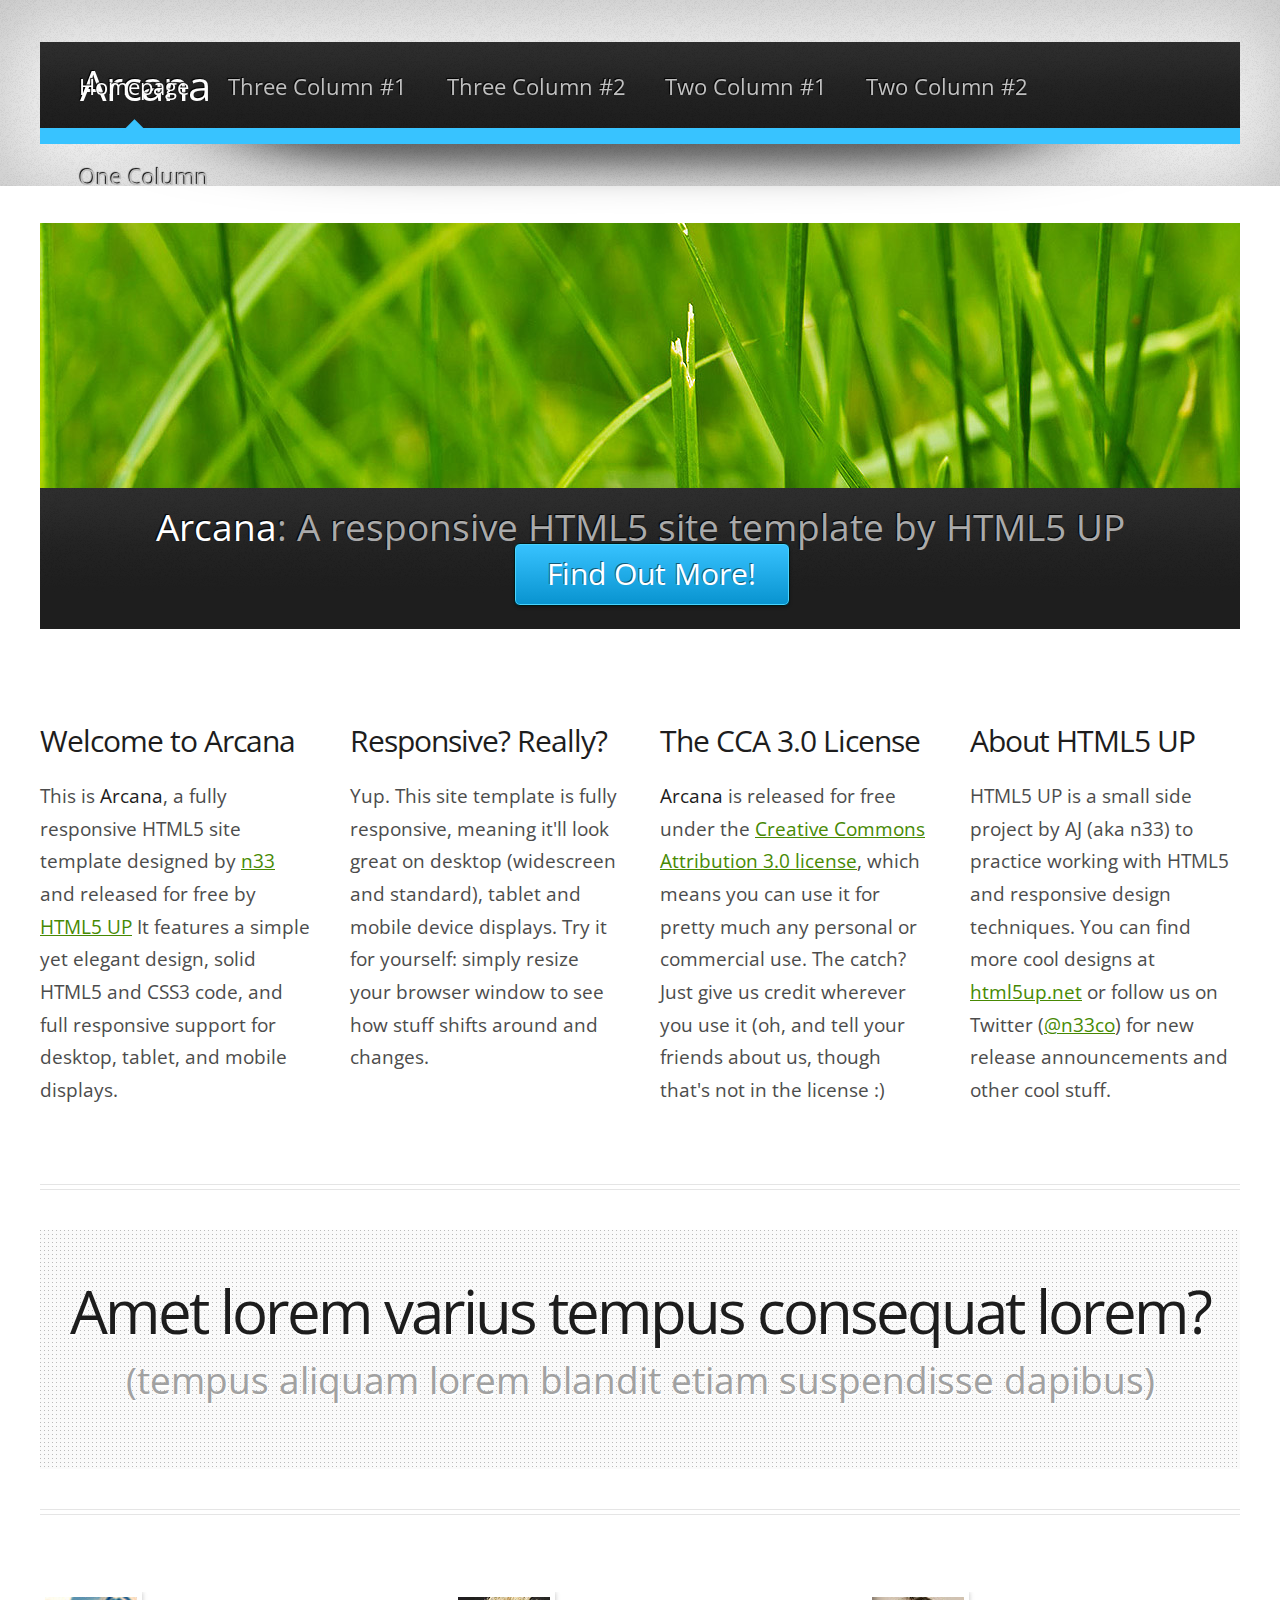
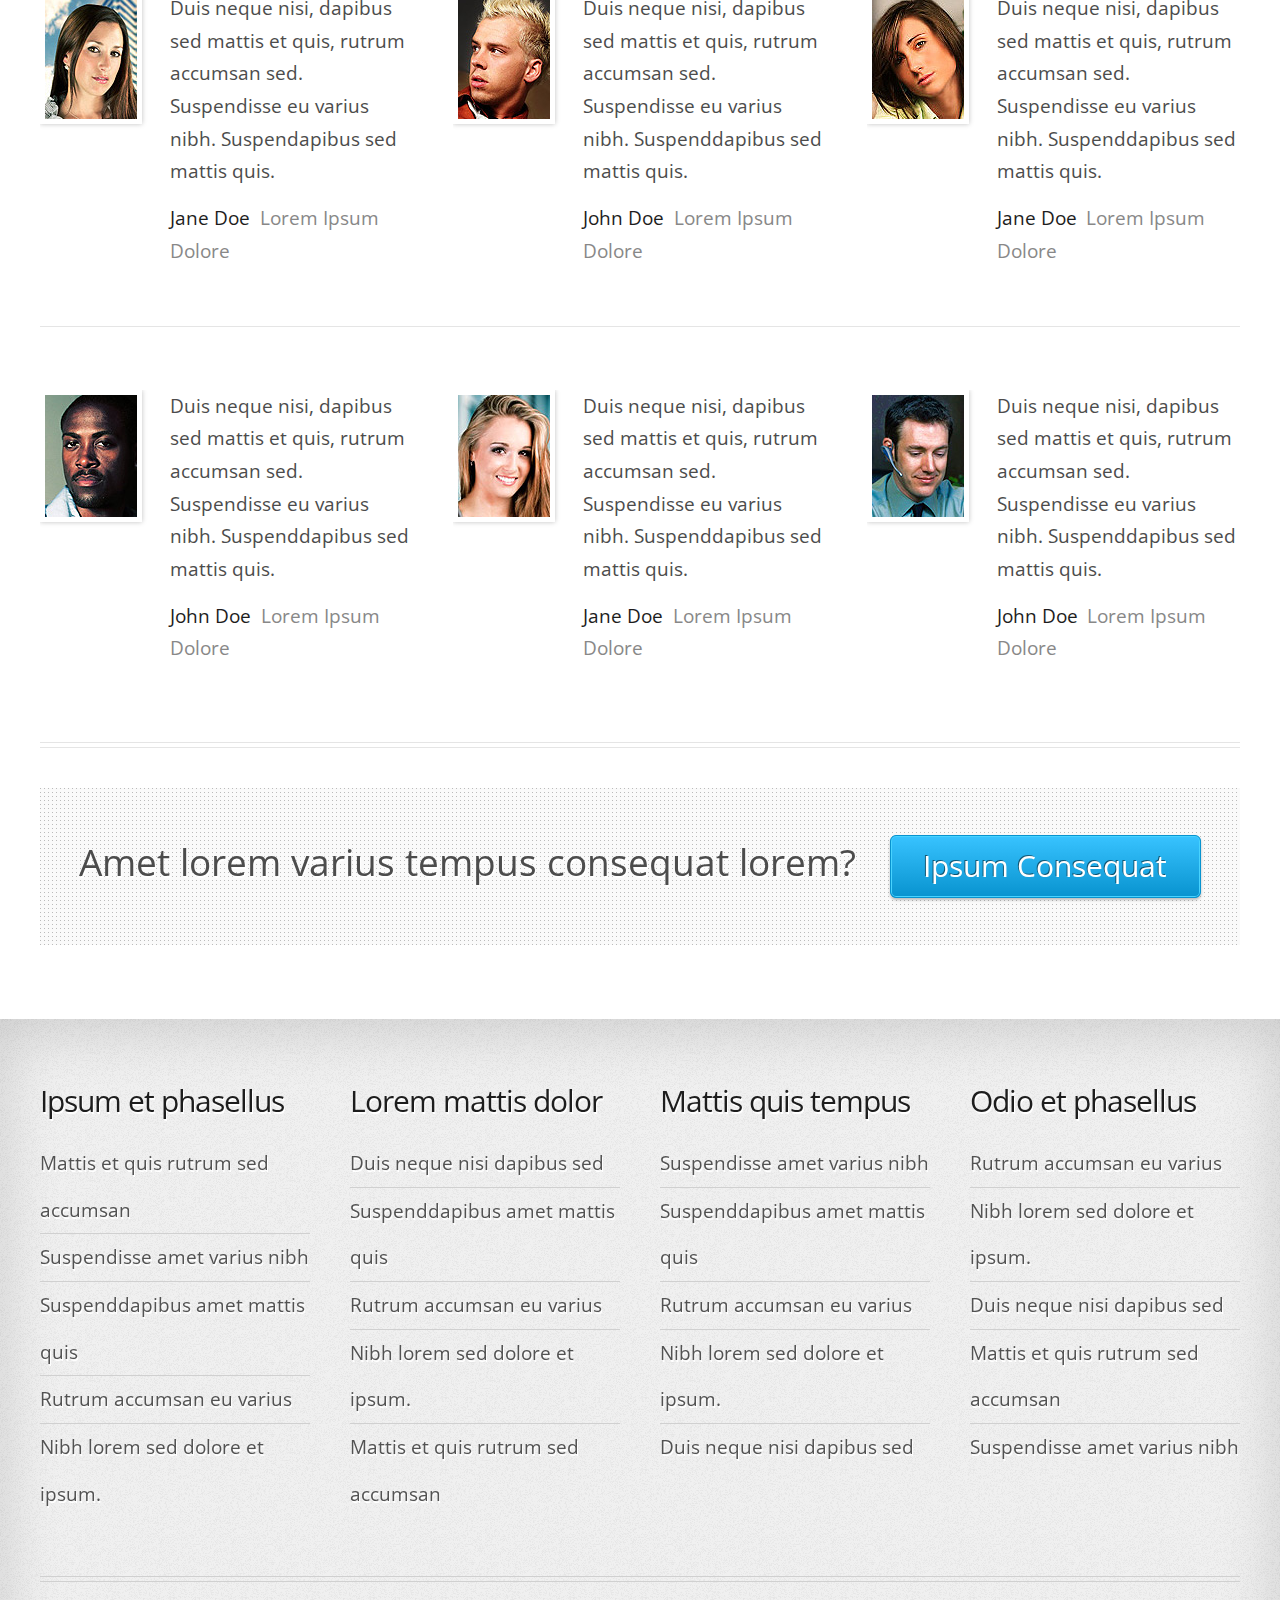
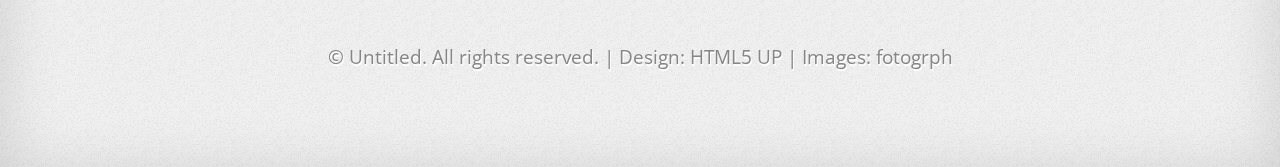
<file: Cuofano_E-Commerce/Based/html5up-arcana/index.html>
<!DOCTYPE HTML>
<!--
	Arcana 2.1 by HTML5 UP
	html5up.net | @n33co
	Free for personal and commercial use under the CCA 3.0 license (html5up.net/license)
-->
<html>
	<head>
		<title>Arcana by HTML5 UP</title>
		<meta http-equiv="content-type" content="text/html; charset=utf-8" />
		<meta name="description" content="" />
		<meta name="keywords" content="" />
		<link href="http://fonts.googleapis.com/css?family=Open+Sans+Condensed:300,300italic,700" rel="stylesheet" />
		<script src="js/jquery.min.js"></script>
		<script src="js/config.js"></script>
		<script src="js/skel.min.js"></script>
		<script src="js/skel-panels.min.js"></script>
		<noscript>
			<link rel="stylesheet" href="css/skel-noscript.css" />
			<link rel="stylesheet" href="css/style.css" />
			<link rel="stylesheet" href="css/style-desktop.css" />
		</noscript>
		<!--[if lte IE 9]><link rel="stylesheet" href="css/style-ie9.css" /><![endif]-->
		<!--[if lte IE 8]><script src="js/html5shiv.js"></script><![endif]-->
	</head>
	<body>

		<!-- Header -->

			<div id="header-wrapper">
				<header class="container" id="site-header">
					<div class="row">
						<div class="12u">
							<div id="logo">
								<h1>Arcana</h1>
							</div>
							<nav id="nav">
								<ul>
									<li class="current_page_item"><a href="index.html">Homepage</a></li>
									<li><a href="threecolumn1.html">Three Column #1</a></li>
									<li><a href="threecolumn2.html">Three Column #2</a></li>
									<li><a href="twocolumn1.html">Two Column #1</a></li>
									<li><a href="twocolumn2.html">Two Column #2</a></li>
									<li><a href="onecolumn.html">One Column</a></li>
								</ul>
							</nav>
						</div>
					</div>
				</header>
			</div>

		<!-- Main -->

			<div id="main-wrapper">
				<div class="container">
					
					<!-- Banner -->

						<div class="row">
							<div class="12u">
								<div id="banner">
									<a href="#"><img src="images/banner.jpg" alt="" /></a>
									<div class="caption">
										<span><strong>Arcana</strong>: A responsive HTML5 site template by HTML5 UP</span>
										<a href="#" class="button">Find Out More!</a>
									</div>
								</div>
							</div>
						</div>

					<!-- Features -->

						<div class="row">
							<div class="3u">
								<section class="first">
									<h2>Welcome to Arcana</h2>
									<p>This is <strong>Arcana</strong>, a fully responsive HTML5 site template designed by <a href="http://n33.co">n33</a> and released for free by <a href="http://html5up.net">HTML5 UP</a> It features
									a simple yet elegant design, solid HTML5 and CSS3 code, and full responsive support for desktop, tablet, and mobile displays.</p>
								</section>							
							</div>
							<div class="3u">
								<section>
									<h2>Responsive? Really?</h2>
									<p>Yup. This site template is fully responsive, meaning it'll look great on desktop (widescreen and standard), tablet and mobile device
									displays. Try it for yourself: simply resize your browser window to see how stuff shifts around and changes.</p>
								</section>							
							</div>
							<div class="3u">
								<section>
									<h2>The CCA 3.0 License</h2>
									<p><strong>Arcana</strong> is released for free under the <a href="http://html5up.net/license">Creative Commons Attribution 3.0 license</a>, which means you can use it for
									pretty much any personal or commercial use. The catch? Just give us credit wherever you use it (oh, and tell your friends about us, though
									that's not in the license :)</p>
								</section>							
							</div>
							<div class="3u">
								<section class="last">
									<h2>About HTML5 UP</h2>
									<p>HTML5 UP is a small side project by AJ (aka n33) to practice working with HTML5 and responsive design techniques. You can find
									more cool designs at <a href="http://html5up.net">html5up.net</a> or follow us on Twitter (<a href="http://twitter.com/n33co">@n33co</a>) for new release announcements and other cool stuff.
								</section>							
							</div>
						</div>

					<!-- Divider -->

						<div class="row">
							<div class="12u">
								<div class="divider divider-top"></div>
							</div>
						</div>

					<!-- Highlight Box -->

						<div class="row">
							<div class="12u">
								<div class="highlight-box">
									<h2>Amet lorem varius tempus consequat lorem?</h2>
									<span>(tempus aliquam lorem blandit etiam suspendisse dapibus)</span>
								</div>
							</div>
						</div>

					<!-- Divider -->

						<div class="row">
							<div class="12u">
								<div class="divider divider-bottom"></div>
							</div>
						</div>

					<!-- Thumbnails -->

						<div class="row">
							<div class="12u">
								<section class="thumbnails first last">
									<div>
										<div class="row">
											<div class="4u">
												<div class="thumbnail first">
													<a href="#"><img src="images/pic1.jpg" alt="" /></a>
													<blockquote>Duis neque nisi, dapibus sed mattis et quis, rutrum accumsan sed. Suspendisse eu varius nibh. Suspendapibus sed mattis quis.</blockquote>
													<cite><strong>Jane Doe</strong> Lorem Ipsum Dolore</cite>
												</div>
											</div>
											<div class="4u">
												<div class="thumbnail">
													<a href="#"><img src="images/pic2.jpg" alt="" /></a>
													<blockquote>Duis neque nisi, dapibus sed mattis et quis, rutrum accumsan sed. Suspendisse eu varius nibh. Suspenddapibus sed mattis quis.</blockquote>
													<cite><strong>John Doe</strong> Lorem Ipsum Dolore</cite>
												</div>
											</div>
											<div class="4u">
												<div class="thumbnail">
													<a href="#"><img src="images/pic3.jpg" alt="" /></a>
													<blockquote>Duis neque nisi, dapibus sed mattis et quis, rutrum accumsan sed. Suspendisse eu varius nibh. Suspenddapibus sed mattis quis.</blockquote>
													<cite><strong>Jane Doe</strong> Lorem Ipsum Dolore</cite>
												</div>
											</div>
										</div>
										<div class="row">
											<div class="12u">
												<div class="divider"></div>
											</div>
										</div>
										<div class="row">
											<div class="4u">
												<div class="thumbnail">
													<a href="#"><img src="images/pic4.jpg" alt="" /></a>
													<blockquote>Duis neque nisi, dapibus sed mattis et quis, rutrum accumsan sed. Suspendisse eu varius nibh. Suspenddapibus sed mattis quis.</blockquote>
													<cite><strong>John Doe</strong> Lorem Ipsum Dolore</cite>
												</div>
											</div>
											<div class="4u">
												<div class="thumbnail">
													<a href="#"><img src="images/pic5.jpg" alt="" /></a>
													<blockquote>Duis neque nisi, dapibus sed mattis et quis, rutrum accumsan sed. Suspendisse eu varius nibh. Suspenddapibus sed mattis quis.</blockquote>
													<cite><strong>Jane Doe</strong> Lorem Ipsum Dolore</cite>
												</div>
											</div>
											<div class="4u">
												<div class="thumbnail last">
													<a href="#"><img src="images/pic6.jpg" alt="" /></a>
													<blockquote>Duis neque nisi, dapibus sed mattis et quis, rutrum accumsan sed. Suspendisse eu varius nibh. Suspenddapibus sed mattis quis.</blockquote>
													<cite><strong>John Doe</strong> Lorem Ipsum Dolore</cite>
												</div>
											</div>
										</div>
									</div>
								</section>
							</div>
						</div>

					<!-- Divider -->

						<div class="row">
							<div class="12u">
								<div class="divider divider-top"></div>
							</div>
						</div>
						
					<!-- CTA Box -->

						<div class="row">
							<div class="12u">
								<div class="cta-box">
									<span>Amet lorem varius tempus consequat lorem?</span>
									<a href="#" class="button">Ipsum Consequat</a>
								</div>
							</div>
						</div>

				</div>
			</div>

		<!-- Footer -->

			<div id="footer-wrapper">
				<footer class="container" id="site-footer">
					<div class="row">
						<div class="3u">
							<section class="first">
								<h2>Ipsum et phasellus</h2>
								<ul class="link-list">
									<li><a href="#">Mattis et quis rutrum sed accumsan</a>
									<li><a href="#">Suspendisse amet varius nibh</a>
									<li><a href="#">Suspenddapibus amet mattis quis</a>
									<li><a href="#">Rutrum accumsan eu varius</a>
									<li><a href="#">Nibh lorem sed dolore et ipsum.</a>
								</ul>
							</section>
						</div>
						<div class="3u">
							<section>
								<h2>Lorem mattis dolor</h2>
								<ul class="link-list">
									<li><a href="#">Duis neque nisi dapibus sed</a>
									<li><a href="#">Suspenddapibus amet mattis quis</a>
									<li><a href="#">Rutrum accumsan eu varius</a>
									<li><a href="#">Nibh lorem sed dolore et ipsum.</a>
									<li><a href="#">Mattis et quis rutrum sed accumsan</a>
								</ul>
							</section>
						</div>
						<div class="3u">
							<section>
								<h2>Mattis quis tempus</h2>
								<ul class="link-list">
									<li><a href="#">Suspendisse amet varius nibh</a>
									<li><a href="#">Suspenddapibus amet mattis quis</a>
									<li><a href="#">Rutrum accumsan eu varius</a>
									<li><a href="#">Nibh lorem sed dolore et ipsum.</a>
									<li><a href="#">Duis neque nisi dapibus sed</a>
								</ul>
							</section>
						</div>
						<div class="3u">
							<section class="last">
								<h2>Odio et phasellus</h2>
								<ul class="link-list">
									<li><a href="#">Rutrum accumsan eu varius</a>
									<li><a href="#">Nibh lorem sed dolore et ipsum.</a>
									<li><a href="#">Duis neque nisi dapibus sed</a>
									<li><a href="#">Mattis et quis rutrum sed accumsan</a>
									<li><a href="#">Suspendisse amet varius nibh</a>
								</ul>
							</section>
						</div>
					</div>
					<div class="row">
						<div class="12u">
							<div class="divider"></div>
						</div>
					</div>
					<div class="row">
						<div class="12u">
							<div id="copyright">
								&copy; Untitled. All rights reserved. | Design: <a href="http://html5up.net">HTML5 UP</a> | Images: <a href="http://fotogrph.com">fotogrph</a>
							</div>
						</div>
					</div>
				</footer>
			</div>

	</body>
</html>
</file>
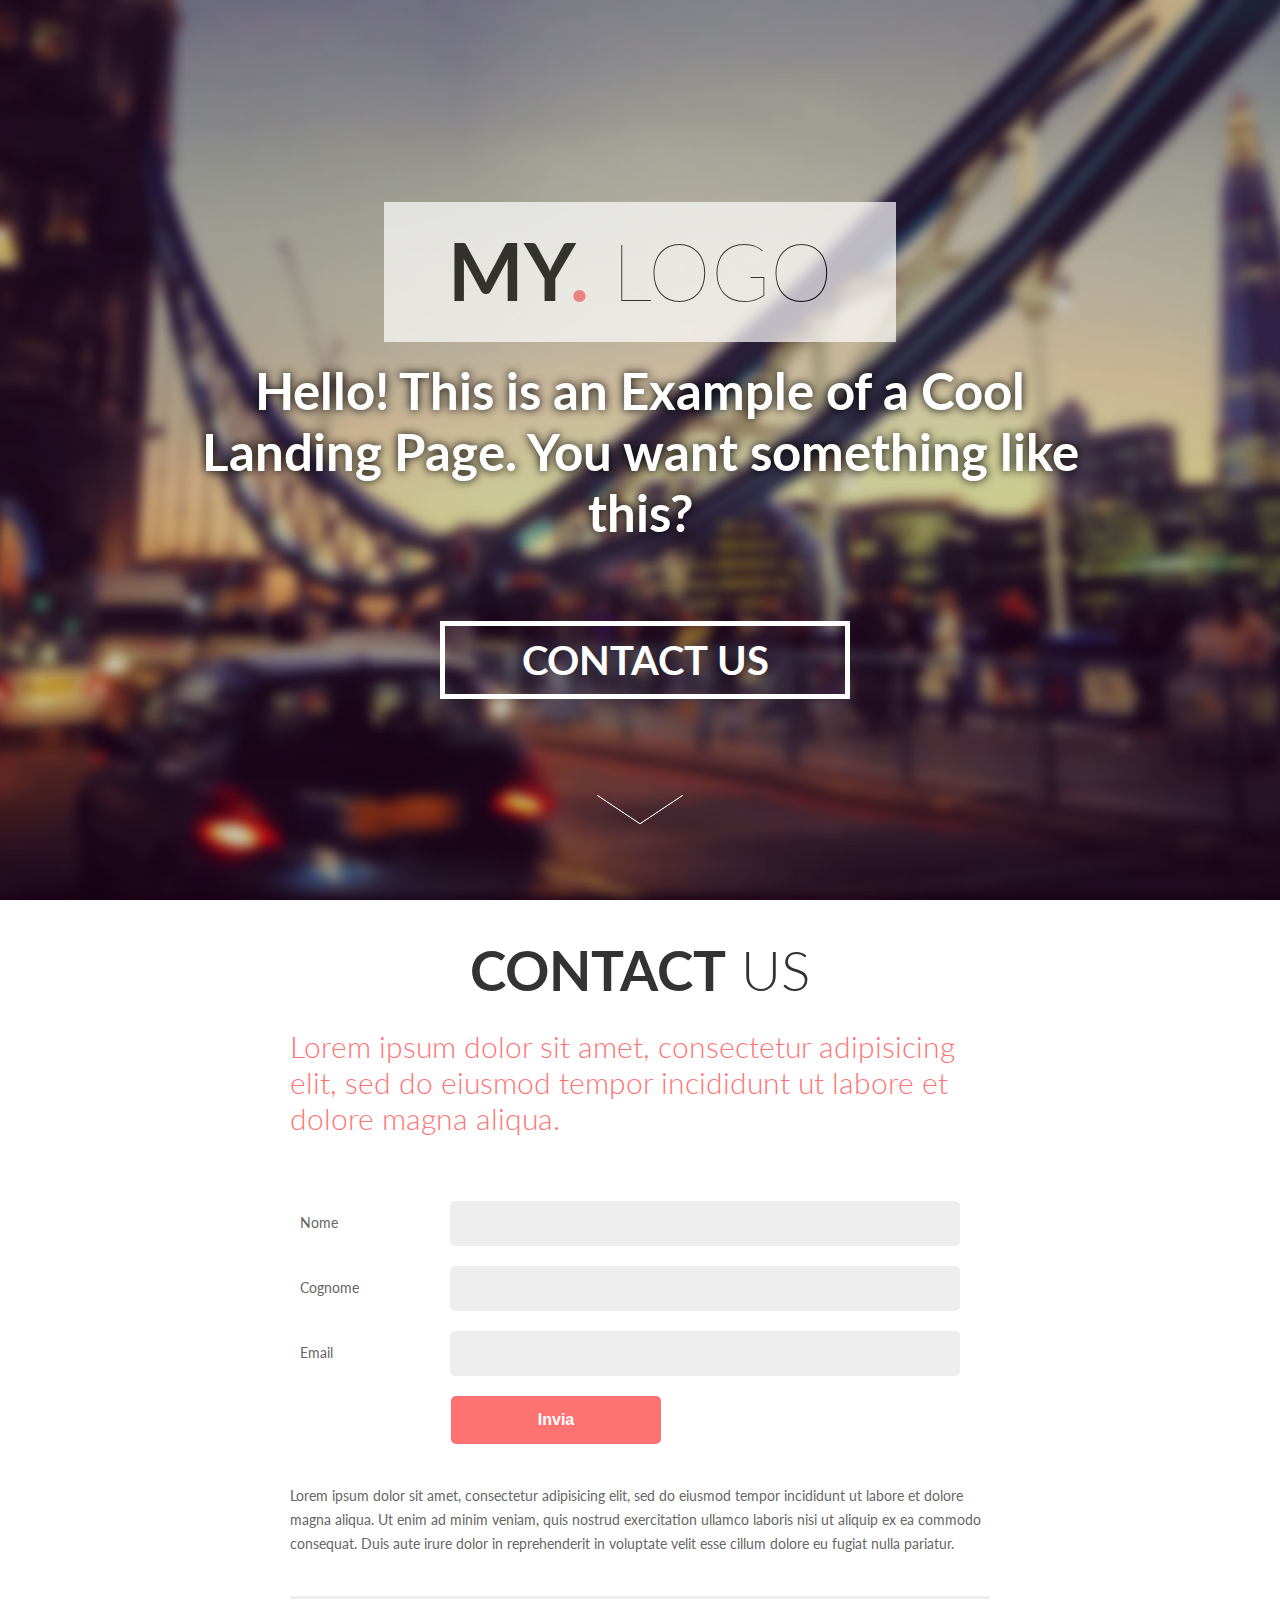
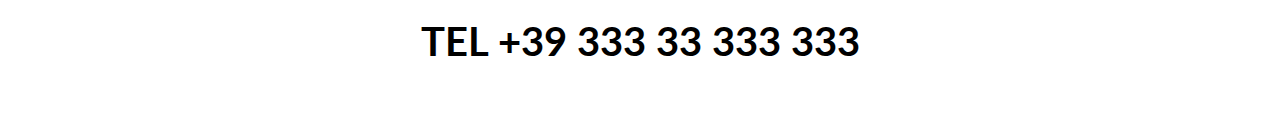
<file: Cuofano_E-Commerce/Based/landing-page/landing-page/index.html>
<!DOCTYPE html PUBLIC "-//W3C//DTD XHTML 1.0 Transitional//EN" "http://www.w3.org/TR/xhtml1/DTD/xhtml1-transitional.dtd">
<html xmlns="http://www.w3.org/1999/xhtml" xml:lang="en" lang="en"><head>
	<meta http-equiv="Content-Type" content="text/html; charset=UTF-8">
	<title>Landing Page</title>
	
	<link href='http://fonts.googleapis.com/css?family=Lato:300,400,700,900,200,100' rel='stylesheet' type='text/css'>	
	
	<link href="style.css" rel="stylesheet">
	
		
</head>	
<body>
<div class="bg">
	
	<div class="logo"> <strong>MY<span>.</span></strong> LOGO</div>
	
	<div class="message">Hello! This is an Example of a Cool Landing Page. You want something like this?</div>
	
	<a class="arrow" href="#info">arrow</a>
	
	<a class="action" href="#">CONTACT US</a>
	
</div>

	
	
	

<div class="testo">
	<div class="center-text">
	
		<h1 id="info"><strong>Contact</strong> Us</h1>
		
		<h2>Lorem ipsum dolor sit amet, consectetur adipisicing elit, sed do eiusmod tempor incididunt ut labore et dolore magna aliqua.</h2>
		
		<form>
		
			<p> 
				<label>Nome</label>
				<input class="name" type="text" size="40" value="" name="your-name">
			</p>
			
			<p> 
				<label>Cognome</label>
				<input class="surname" type="text" size="40" value="" name="your-surname">
			</p>
			
			<p>	
				<label>Email</label>
				<input class="email" type="text" size="40" value="" name="your-email">
			</p>
			
			<p><input class="submit" type="submit" value="Invia"></p>
	
		</form>
		
		
	
		<p>Lorem ipsum dolor sit amet, consectetur adipisicing elit, sed do eiusmod tempor incididunt ut labore et dolore magna aliqua. Ut enim ad minim veniam, quis nostrud exercitation ullamco laboris nisi ut aliquip ex ea commodo consequat. Duis aute irure dolor in reprehenderit in voluptate velit esse cillum dolore eu fugiat nulla pariatur. 

		
		<a class="big" href="#">Tel +39 333 33 333 333</a>
		
		</p>
		
	</div>
</div>

<script src="http://code.jquery.com/jquery-1.9.1.min.js" type="text/javascript"></script>

<script>

	$('.arrow, .action').click(function(event){
	    event.preventDefault();
	    var n = $(document).height();
	    $('html, body').animate({scrollTop:$('#info').position().top - 130},1000);
	});

</script>

</body>
</html>
</file>
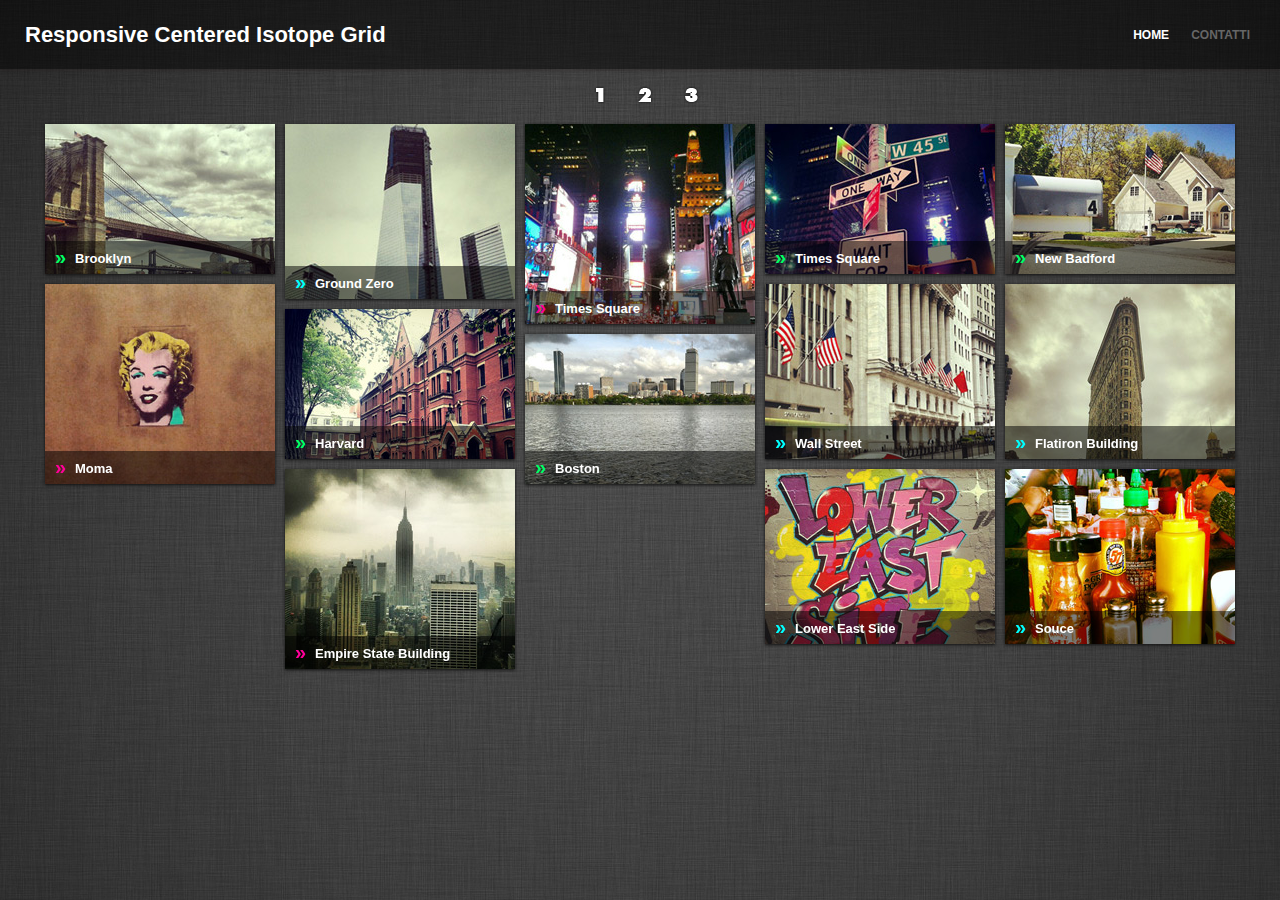
<file: Cuofano_E-Commerce/Based/Responsive-Centered-Isotope-Grid/Responsive Centered Isotope Grid/index.html>
<!doctype html>
<html lang="en">
<head>

    <meta charset="utf-8" />
    <title>Responsive Centered Isotope Grid whit Filtering -</title>
    <!-- ottimizzazione layout smartphone -->
    <meta name="viewport" content="width=device-width, initial-scale=1.0, maximum-scale=1.0">
    <link rel="stylesheet" href="style.css" />
    <!--[if lt IE 9]><script src="http://html5shim.googlecode.com/svn/trunk/html5.js"></script><![endif]-->
  
    <!-- Style Centered Masonry -->
    <style>
      #iso-container {
        margin: 0 auto 20px;
      }
    </style>

</head>
<body>
<header id="header">
	<a id="logo" href="#">Responsive Centered Isotope Grid</a>
    <nav>
        <ul id="main-nav" class="clearfix">
            <li id="current"><a href="">Home</a></li>
            <li><a href="">contatti</a></li>
        </ul>
    </nav>
</header>

<!-- Filtering -->
<section id="options" class="clearfix">

      <ul id="filters" class="option-set clearfix" data-option-key="filter">
        <li><a id="f-all" href="#filter" data-option-value="*" class="selected"><span>All</span></a></li>
        <li><a id="f-one" href="#filter" data-option-value=".one"><span>One</span></a></li>
        <li><a id="f-two" href="#filter" data-option-value=".two"><span>Two</span></a></li> 
        <li><a id="f-three" href="#filter" data-option-value=".three"><span>Three</span></a></li>
      </ul>

</section> 

<section id="iso-content">

  <!-- Isotope -->
  <div id="iso-container" class="clickable clearfix">
     
    <div class="element one">
         <a href="#">
             <div class="text-el">
                 <div class="icon one">&raquo;</div>
                 <h1>Brooklyn</h1>
                 <p>Lore et laborumd orfesia ame estula ficus de sta lorent...</p>
             </div>
             <img src="photo/1.jpg" />
         </a>	
    </div>

    <div class="element two">
      	<a href="#">
            <div class="text-el">
                 <div class="icon two">&raquo;</div>
                 <h1>Ground Zero</h1>
                 <p>Lore et laborumd orfesia ame estula ficus de sta lorent...</p>
            </div>
            <img src="photo/2.jpg"/>
         </a>	
    </div>

    <div class="element three">
        <a href="#">
             <div class="text-el">
                 <div class="icon three">&raquo;</div>
                 <h1>Times Square</h1>
                 <p>Lore et laborumd orfesia ame estula ficus de sta lorent...</p>
             </div>
             <img src="photo/3.jpg"/>
         </a>	
    </div>
    
    <div class="element one">
         <a href="#">
             <div class="text-el">
                 <div class="icon one">&raquo;</div>
                 <h1>Times Square</h1>
                 <p>Lore et laborumd orfesia ame estula ficus de sta lorent...</p>
             </div>
             <img src="photo/4.jpg" />
         </a>	
    </div>
    
    <div class="element one">
         <a href="#">
             <div class="text-el">
                 <div class="icon one">&raquo;</div>
                 <h1>New Badford</h1>
                 <p>Lore et laborumd orfesia ame estula ficus de sta lorent...</p>
             </div>
             <img src="photo/5.jpg" />
         </a>	
    </div>
    
    <div class="element three">
        <a href="#">
             <div class="text-el">
                 <div class="icon three">&raquo;</div>
                 <h1>Moma</h1>
                 <p>Lore et laborumd orfesia ame estula ficus de sta lorent...</p>
             </div>
             <img src="photo/6.jpg"/>
         </a>	
     </div>
    
     <div class="element two">
       <a href="#">
             <div class="text-el">
                 <div class="icon two">&raquo;</div>
                 <h1>Wall Street</h1>
                 <p>Lore et laborumd orfesia ame estula ficus de sta lorent...</p>
             </div>
             <img src="photo/7.jpg"/>
         </a>	
    </div>
    
    <div class="element two">
       <a href="#">
             <div class="text-el">
                 <div class="icon two">&raquo;</div>
                 <h1>Flatiron Building</h1>
                 <p>Lore et laborumd orfesia ame estula ficus de sta lorent...</p>
             </div>
             <img src="photo/8.jpg"/>
         </a>	
    </div>
    
    <div class="element one">
         <a href="#">
            <div class="text-el">
                 <div class="icon one">&raquo;</div>
                 <h1>Harvard</h1>
                 <p>Lore et laborumd orfesia ame estula ficus de sta lorent...</p>
             </div>
             <img src="photo/9.jpg" />
         </a>	
    </div>
    
    <div class="element one">
         <a href="#">
             <div class="text-el">
                 <div class="icon one">&raquo;</div>
                 <h1>Boston</h1>
                 <p>Lore et laborumd orfesia ame estula ficus de sta lorent...</p>
             </div>
             <img src="photo/10.jpg" />
         </a>	
    </div>
    
    <div class="element three">
        <a href="#">
         	<div class="text-el">
                 <div class="icon three">&raquo;</div>
                 <h1>Empire State Building</h1>
                 <p>Lore et laborumd orfesia ame estula ficus de sta lorent...</p>
             </div>
             <img src="photo/11.jpg"/>
         </a>	
    </div>
    
    <div class="element two">
       <a href="#">
             <div class="text-el">
                 <div class="icon two">&raquo;</div>
                 <h1>Lower East Side</h1>
                 <p>Lore et laborumd orfesia ame estula ficus de sta lorent...</p>
             </div>
             <img src="photo/12.jpg"/>
         </a>	
    </div>
    
    <div class="element two">
       <a href="#">
             <div class="text-el">
                 <div class="icon two">&raquo;</div>
                 <h1>Souce</h1>
                 <p>Lore et laborumd orfesia ame estula ficus de sta lorent...</p>
             </div>
             <img src="photo/13.jpg"/>
         </a>	
    </div>

  </div> <!-- #container -->

</section> <!-- #content -->

<script src="js/jquery-1.6.2.min.js"></script>
<script src="js/jquery.isotope.min.js"></script>
<script src="js/my-isotope.js"></script>

</body>
</html>
</file>
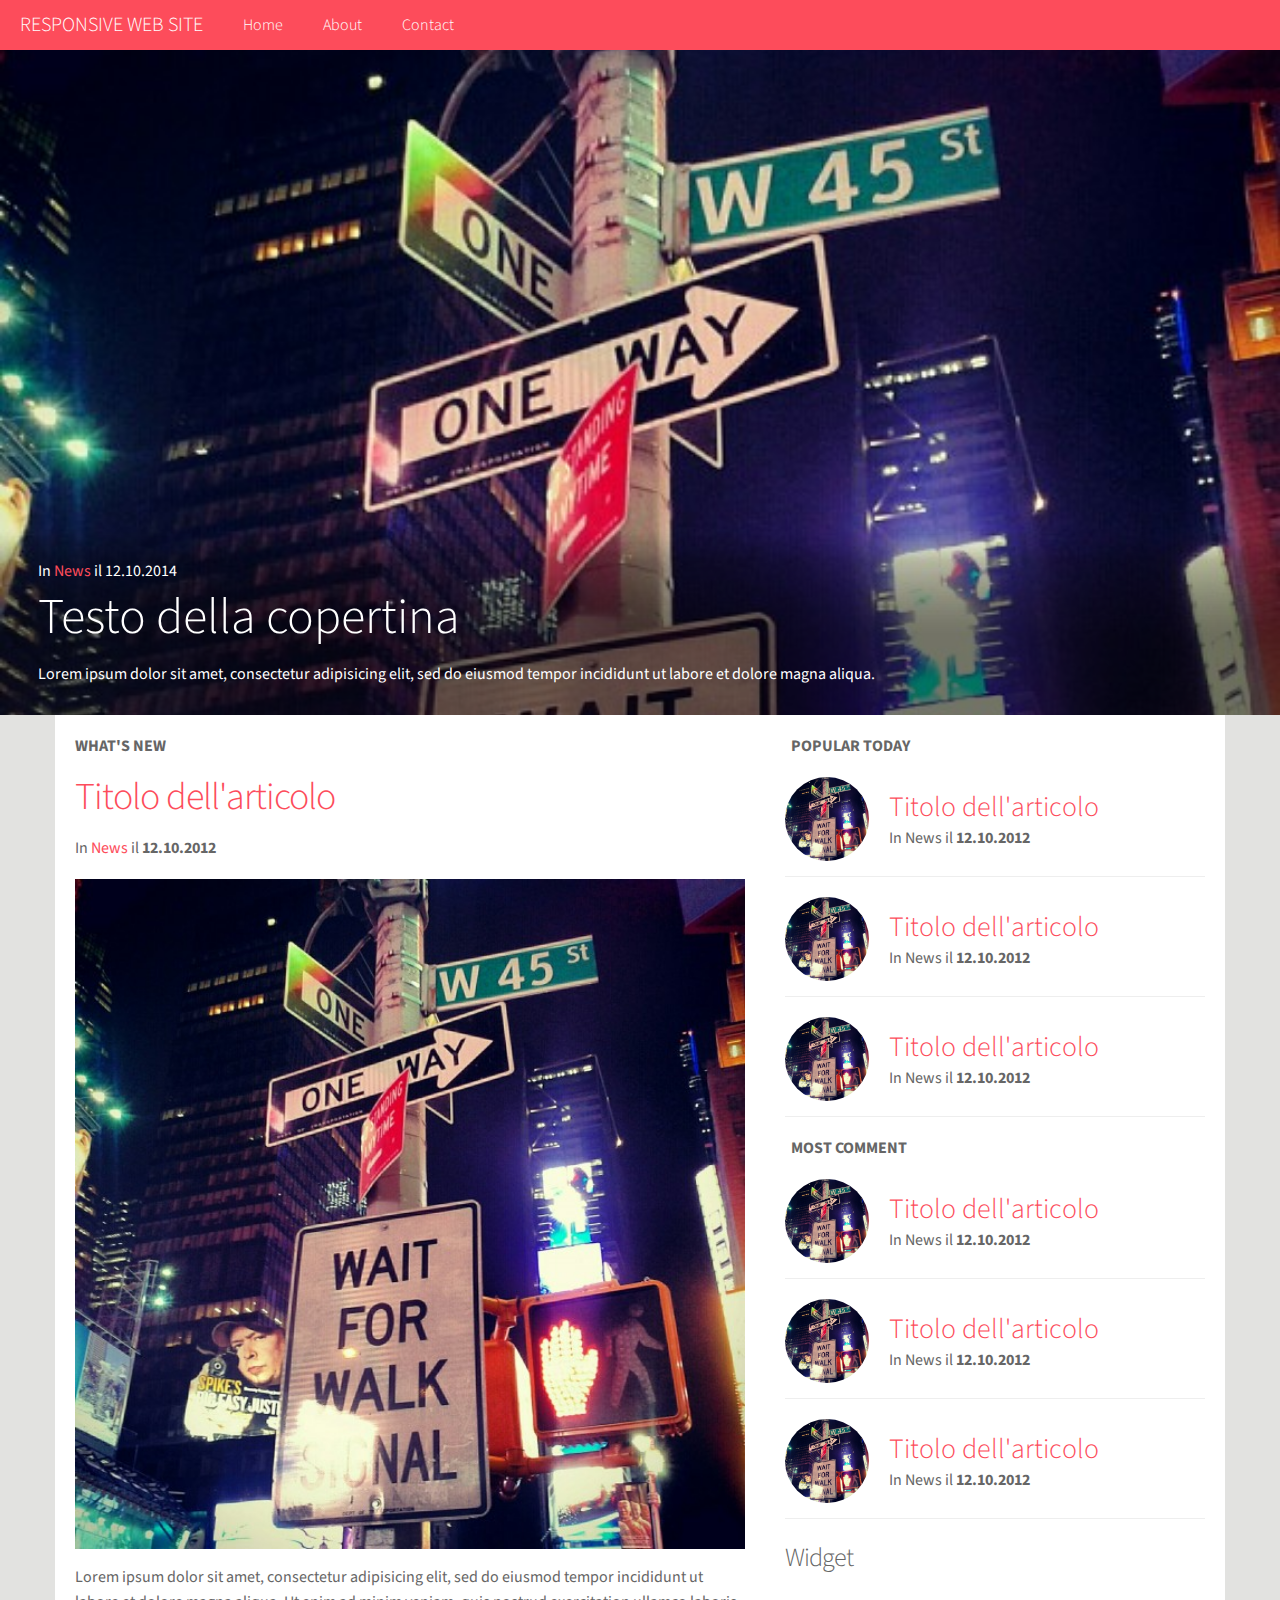
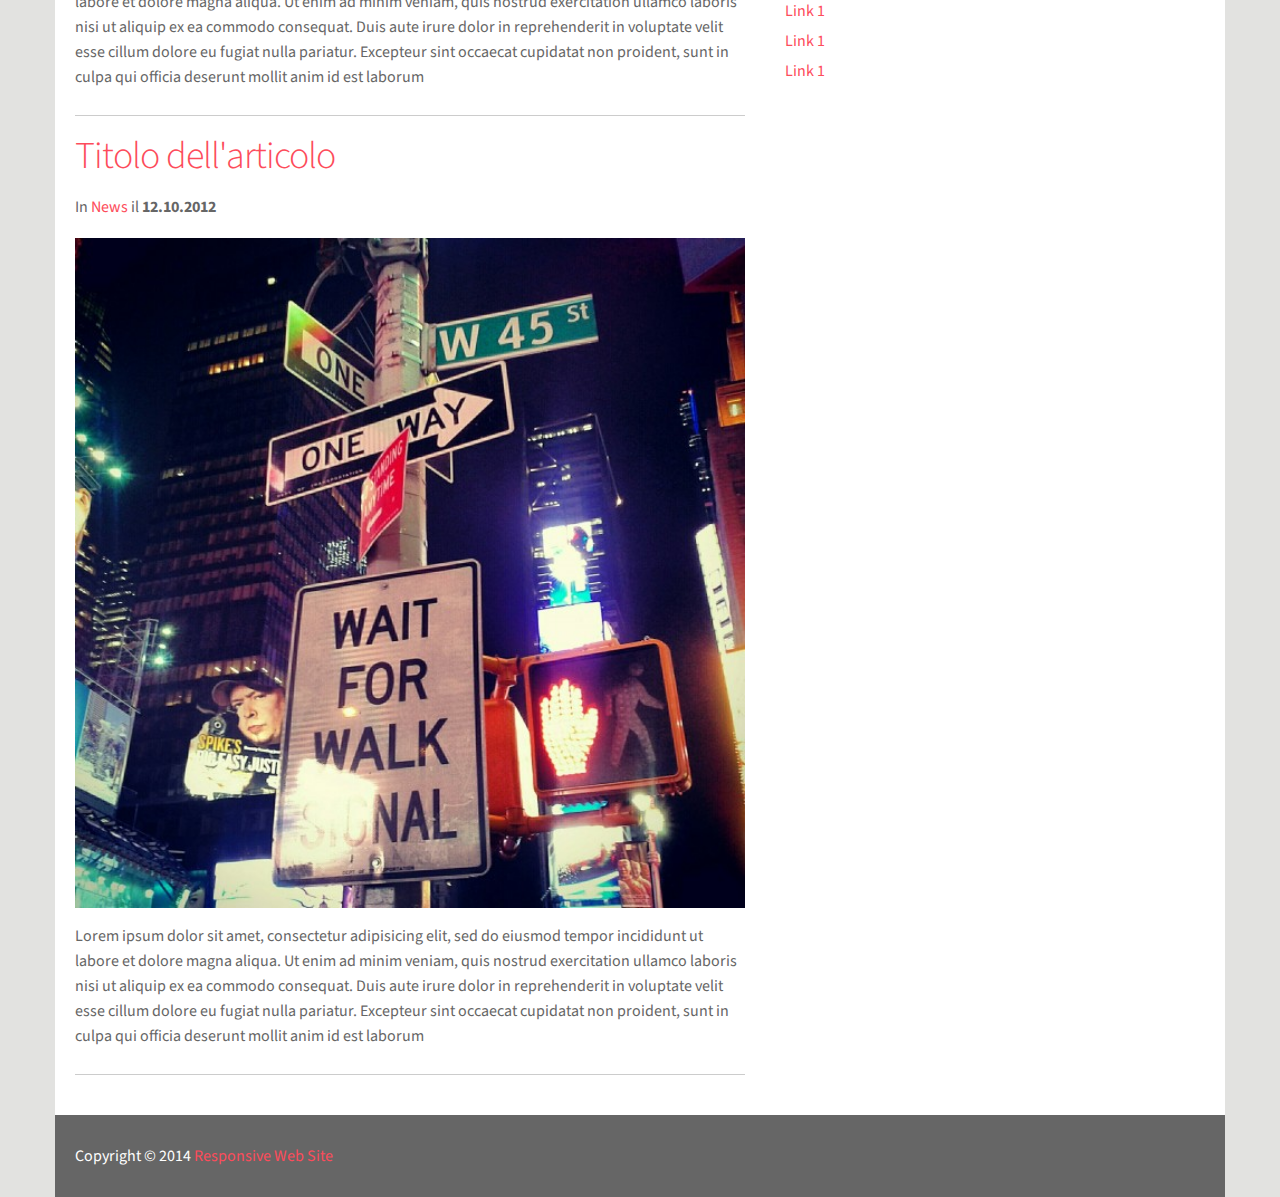
<file: Cuofano_E-Commerce/Based/sito-web-responsive-parallax/sito-web-resposnive-parallax/index.html>
<!doctype html>
<!--[if lt IE 7]> <html class="no-js ie6" lang="en"> <![endif]-->
<!--[if IE 7]>    <html class="no-js ie7" lang="en"> <![endif]-->
<!--[if IE 8]>    <html class="no-js ie8" lang="en"> <![endif]-->
<!--[if gt IE 8]><!--> <html class="no-js" lang="en"> <!--<![endif]-->
<head>
    <meta charset="utf-8" />

    
    <title>Responsive Web Site</title>
 	<meta name="viewport" content="width=device-width, initial-scale=1.0" />

    <!-- JavaScript -->
    <script src="js/modernizr-1.7.min.js"></script>

    <!-- Style -->
    <link href="style.css" rel="stylesheet" />
    <link href="css/responsive.css" rel="stylesheet" />
    <link href='http://fonts.googleapis.com/css?family=Source+Sans+Pro:400,300,200,700' rel='stylesheet' type='text/css'>
   
    
</head>
<body>

<!-- Prompt IE 6 and 7 users to install Chrome Frame:chromium.org/developers/how-tos/chrome-frame-getting-started -->
<!--[if lt IE 8]>
    <p class="chromeframe alert alert-warning">Your browser is <em>ancient!</em> <a href="http://browsehappy.com/">Upgrade to a different browser</a> or <a href="http://www.google.com/chromeframe/?redirect=true">install Google Chrome Frame</a> to experience this site.</p>
<![endif]-->

<header id="header"> 

	<div id="mainmenu">
    	<ul class="logo">
    		<li> <h1 id="site-title"><a href="">Responsive Web Site</a></h1></li>
    	</ul>
	 	<ul class="menu">
        	<li><a href="">Home</a></li>
            <li><a href="">About</a></li>
            <li><a href="">Contact</a></li>
        </ul>
        
        <div class="btn-responsive-menu">
            <span class="icon-bar"></span>
            <span class="icon-bar"></span>
            <span class="icon-bar"></span>
          </div>
	</div> <!-- #mainmenu -->

</header> <!-- #header -->

<div id="cop" style="background: url(img/times-square.jpg); background-size:100% auto; background-attachment:fixed;">
		
	<div class="caption">
		<p>In <a href="#"> News </a> il 12.10.2014</b></p>
	    <h2>Testo della copertina</h2>
	    <p class="text"> Lorem ipsum dolor sit amet, consectetur adipisicing elit, sed do eiusmod tempor incididunt ut labore et dolore magna aliqua.</p>
	</div>
                                 
</div>   

<div id="wrapper">
 
	<div id="main">

		<div id="content">
		
			<p class="intro">What's New</p>

            <article class="post">
            
                <h2 class="entry-title"><a href="#">Titolo dell'articolo</a></h2>
                
                <p>In <a href="#">News</a> il <strong>12.10.2012</strong></p>

                <a href="#">
                   <img src="img/times-square.jpg" class="index-thumb"/>
                </a>

                <div class="entry-content">
                   Lorem ipsum dolor sit amet, consectetur adipisicing elit, sed do eiusmod tempor incididunt ut labore et dolore magna aliqua. Ut enim ad minim veniam, quis nostrud exercitation ullamco laboris nisi ut aliquip ex ea commodo consequat. Duis aute irure dolor in reprehenderit in voluptate velit esse cillum dolore eu fugiat nulla pariatur. Excepteur sint occaecat cupidatat non proident, sunt in culpa qui officia deserunt mollit anim id est laborum
                </div> <!-- .entry-content -->
    
            </article> <!-- .post  -->
            
            <hr /> 
            
            <article class="post">
            
                <h2 class="entry-title"><a href="#">Titolo dell'articolo</a></h2>
                
                <p>In <a href="#">News</a> il <strong>12.10.2012</strong></p>

                <a href="#">
                   <img src="img/times-square.jpg" class="index-thumb"/>
                </a>

                <div class="entry-content">
                   Lorem ipsum dolor sit amet, consectetur adipisicing elit, sed do eiusmod tempor incididunt ut labore et dolore magna aliqua. Ut enim ad minim veniam, quis nostrud exercitation ullamco laboris nisi ut aliquip ex ea commodo consequat. Duis aute irure dolor in reprehenderit in voluptate velit esse cillum dolore eu fugiat nulla pariatur. Excepteur sint occaecat cupidatat non proident, sunt in culpa qui officia deserunt mollit anim id est laborum
                </div> <!-- .entry-content -->
    
            </article> <!-- .post  -->
            
            <hr /> 

    	</div> <!-- #content -->
    
    	<aside id="sidebar">
    	
    		<p class="intro"> &nbsp; Popular Today</p>

			<a href="#" class="side-el">
			
				<img src="img/times-square.jpg"/>
			
				<h2>Titolo dell'articolo</h2>
			
				<p>In News il <strong>12.10.2012</strong></p>
			
			</a>
               
			<a href="#" class="side-el">
			
				<img src="img/times-square.jpg"/>
			
				<h2>Titolo dell'articolo</h2>
			
				<p>In News il <strong>12.10.2012</strong></p>
			
			</a>
			
			<a href="#" class="side-el">
			
				<img src="img/times-square.jpg"/>
			
				<h2>Titolo dell'articolo</h2>
			
				<p>In News il <strong>12.10.2012</strong></p>
			
			</a>
			
			<p class="intro"> &nbsp; Most Comment</p>

			<a href="#" class="side-el">
			
				<img src="img/times-square.jpg"/>
			
				<h2>Titolo dell'articolo</h2>
			
				<p>In News il <strong>12.10.2012</strong></p>
			
			</a>
               
			<a href="#" class="side-el">
			
				<img src="img/times-square.jpg"/>
			
				<h2>Titolo dell'articolo</h2>
			
				<p>In News il <strong>12.10.2012</strong></p>
			
			</a>
			
			<a href="#" class="side-el">
			
				<img src="img/times-square.jpg"/>
			
				<h2>Titolo dell'articolo</h2>
			
				<p>In News il <strong>12.10.2012</strong></p>
			
			</a>

        	<div class="widget">
                <h3>Widget</h3>
                <ul>
                    <li><a href="#">Link 1</a></li>
                    <li><a href="#">Link 1</a></li>
                    <li><a href="#">Link 1</a></li>
                </ul>
            </div>

    	</aside> <!-- #sidebar -->
    
	</div> <!-- #main -->

 	<footer id="footer">
      
        <p>Copyright &copy; 2014 <a href="#"> Responsive Web Site</a></p>
        
    </footer> <!-- #footer -->
    
    <div class="clear"></div>

</div> <!-- #wrapper -->

<script src="http://code.jquery.com/jquery-1.9.1.min.js" type="text/javascript"></script>
   
   <script>
  	$(document).ready(function(){   
			//When btn is clicked
			$(".btn-responsive-menu").click(function() {
			  	$("#mainmenu ul.menu").slideToggle('fast', function() {});
			});

			// When resize
			$(window).resize(function () {
				if ($(window).width() > 767) {
					$("#mainmenu ul.menu").show();
				} else {
					$("#mainmenu ul.menu").hide();
				}
			});
	
	
	   // cache the window object
	   $window = $(window);

	        $('#cop').each(function() {
	            // declare the variable to affect the defined data-type
	            var $scroll = $(this);

	            $(window).scroll(function() {
	                // HTML5 proves useful for helping with creating JS functions!
	                // also, negative value because we're scrolling upwards
	                var yPos = -($window.scrollTop() / 6);

	                // background position
	                var coords = '50% ' + yPos + 'px';

	                // move the background
	                $scroll.css({ backgroundPosition: coords });
	            }); // end window scroll
	        });  // end section function

	}); // close out script
	
   </script>
   
</body>
</html>
</file>
<file: Cuofano_E-Commerce/Based/html5up-arcana/css/style.css>
/*
	Arcana 2.1 by HTML5 UP
	html5up.net | @n33co
	Free for personal and commercial use under the CCA 3.0 license (html5up.net/license)
*/

/*********************************************************************************/
/* Global                                                                        */
/*********************************************************************************/

/* Basic */

	*,*:before,*:after{-moz-box-sizing:content-box;-webkit-box-sizing:content-box;-o-box-sizing:content-box;-ms-box-sizing:content-box;box-sizing:content-box}

	body
	{
		background: #f0f0f0 url('images/bg1.png');
		font-family: 'Open Sans Condensed', sans-serif;
		font-size: 14pt;
		line-height: 1.75em;
		color: #4c4c4c;
	}

	h1,h2,h3,h4
	{
		font-family: 'Open Sans Condensed', sans-serif;
		color: #1d1d1d;
	}

	h2, h3
	{
		font-size: 1.6em;
		letter-spacing: -1px;
		margin: 0 0 0.75em 0;
	}

	strong
	{
		color: #1d1d1d;
	}

	a
	{
		color: #478903;
		text-decoration: underline;
	}

	a:hover
	{
		text-decoration: none;
	}

/* Reusable */

	.button
	{
		display: inline-block;
		background: #0893cf;
		box-shadow: inset 0px 0px 0px 1px #48d3FF, 0px 2px 3px 0px rgba(0,0,0,0.25);
		border: solid 1px #0893cf;
		border-radius: 6px;
		padding: 0.45em 1.1em 0.5em 1.1em;
		color: #fff;
		font-size: 0.8em;
		text-decoration: none;
		text-shadow: -1px -1px 0 rgba(0,0,0,0.5);
		background-image: -moz-linear-gradient(top, #38C3FF, #0893cf);
		background-image: -webkit-linear-gradient(top, #38C3FF, #0893cf);
		background-image: -webkit-gradient(linear, 0% 0%, 0% 100%, from(#38C3FF), to(#0893cf));
		background-image: -ms-linear-gradient(top, #38C3FF, #0893cf);
		background-image: -o-linear-gradient(top, #38C3FF, #0893cf);
		background-image: linear-gradient(top, #38C3FF, #0893cf);
		outline: 0;
		white-space: nowrap;
	}

	.button:hover
	{
		background: #28a3df;
		background-image: -moz-linear-gradient(top, #58d3FF, #28a3df);
		background-image: -webkit-linear-gradient(top, #58d3FF, #28a3df);
		background-image: -webkit-gradient(linear, 0% 0%, 0% 100%, from(#58d3FF), to(#28a3df));
		background-image: -ms-linear-gradient(top, #58d3FF, #28a3df);
		background-image: -o-linear-gradient(top, #58d3FF, #28a3df);
		background-image: linear-gradient(top, #58d3FF, #28a3df);
	}

	.button:active
	{
		background: #38C3FF;
		background-image: -moz-linear-gradient(top, #0893cf, #38C3FF);
		background-image: -webkit-linear-gradient(top, #0893cf, #38C3FF);
		background-image: -webkit-gradient(linear, 0% 0%, 0% 100%, from(#0893cf), to(#38C3FF));
		background-image: -ms-linear-gradient(top, #0893cf, #38C3FF);
		background-image: -o-linear-gradient(top, #0893cf, #38C3FF);
		background-image: linear-gradient(top, #0893cf, #38C3FF);
	}

	.divider
	{
		border-top: solid 1px #e5e5e5;
		border-bottom: solid 1px #e5e5e5;
		height: 4px;
		margin: 2em 0 2em 0;
	}

	.divider-top
	{
		margin-bottom: 0;
	}

	.divider-bottom
	{
		margin-top: 0;
	}

	.cta-box
	{
		background: url('images/bg2.png');
		text-align: center;
		padding: 1.25em 0 1.25em 0;
		text-shadow: 1px 2px 0px #fff;
		font-size: 2em;
	}

		.cta-box .button
		{
			margin-left: 0.8em;
		}

	.highlight-box
	{
		background: url('images/bg2.png');
		text-align: center;
		padding: 3.5em 0 3.5em 0;
		text-shadow: 1px 2px 0px #fff;
	}

		.highlight-box h2
		{
			font-size: 3.2em;
			letter-spacing: -3px;
			margin: 0 0 0.6em 0;
		}
		
		.highlight-box span
		{
			font-size: 2em;
			color: #a1a1a1;
		}	

	.thumbnails
	{
	}

		.thumbnails .divider
		{
			border-bottom: 0;
			border-top: solid 1px #e5e5e5;
			margin: 1em 0 1em 0;
		}

		.thumbnails .thumbnail
		{
			overflow: hidden;
		}

			.thumbnails .thumbnail img
			{
				border: solid 5px #fff;
				box-shadow: 0px 0px 5px 0px rgba(0,0,0,0.25);
				float: left;
				margin-right: 25px;
			}
			
			.thumbnails .thumbnail blockquote
			{
				margin: 0 0 0.75em 0;
				margin-left: 130px;
			}

			.thumbnails .thumbnail cite
			{
				color: #888;
				margin-left: 130px;
				display: block;
			}

			.thumbnails .thumbnail cite strong
			{
				padding-right: 0.25em;
			}
			
	.link-list
	{
	}
	
		.link-list li
		{
			border-top: solid 1px #d0d0d0;
			line-height: 2.5em;
		}
		
		.link-list li:first-child
		{
			border-top: none;
		}
</file>
<file: Cuofano_E-Commerce/Based/html5up-arcana/css/style-desktop.css>
/*
	Arcana 2.1 by HTML5 UP
	html5up.net | @n33co
	Free for personal and commercial use under the CCA 3.0 license (html5up.net/license)
*/

/*********************************************************************************/
/* Desktop (>= 480px)                                                            */
/*********************************************************************************/

/* Wrappers */

	#main-wrapper
	{
		background: #fff;
		padding: 2em 0 4em 0;
	}

	#header-wrapper
	{
		box-shadow: inset 0px 10px 80px 0px rgba(0,0,0,0.2);
		height: 102px;
		position: relative;
		padding: 2.25em 0 2.25em 0;
	}

	#footer-wrapper
	{
		padding: 3.5em 0 5em 0;
		box-shadow: inset 0px 10px 60px 0px rgba(0,0,0,0.15);
	}

/* Site Header */

	#site-header
	{
		position: relative;
		background: url('images/header.png');
		background-size: 100% 190px;
		height: 190px;
		text-shadow: -1px -1px 1px rgba(0,0,0,1);
	}

/* Logo */

	#logo
	{
		position: absolute;
		left: 40px;
		top: 0;
		height: 85px;
		line-height: 85px;
	}

		#logo h1
		{
			font-size: 2.25em;
			letter-spacing: -1px;
			color: #fff;
		}
		
		#logo span
		{
			display: inline-block;
			border-left: solid 2px #d0d0d0;
			margin-left: 1em;
			padding-left: 1em;
		}

/* Site Nav */

	#nav
	{
		position: absolute;
		top: 0;
		right: 50px;
		font-family: 'Open Sans Condensed', sans-serif;
		text-align: right;
	}

		#nav ul
		{
			list-style: none;
			overflow: hidden;
		}

			#nav ul li
			{
				display: block;
				float: left;
				text-decoration: none;
				font-size: 1.2em;
				height: 90px;
				line-height: 90px;
				margin: 0 0 0 1.75em;
			}

				#nav ul li a
				{
					color: #c0c0c0;
					text-decoration: none;
					outline: 0;
				}

				#nav ul li a:hover
				{
					color: #eee;
				}

			#nav ul li.current_page_item
			{
				background: url('images/nav-arrow.png') center 77px no-repeat;
			}

				#nav ul li.current_page_item a
				{
					color: #fff;
				}

/* Banner */

	#banner
	{
		margin: 0 0 3em 0;
	}

		#banner a
		{
		}

			#banner a img
			{
				width: 100%;
				display: block;
			}

		#banner .caption
		{
			background: #1e1e1e url('images/bg3.png') top left repeat-x;
			font-size: 2em;
			color: #aaa;
			text-align: center;
			text-shadow: -1px -1px 1px rgba(0,0,0,1);
			padding: 0.6em 0 0.6em 0;
		}

			#banner .caption span
			{
			}
			
				#banner .caption span strong
				{
					color: #ffffff;
				}
		
			#banner .caption .button
			{
				border: solid 1px #001916;
				margin-left: 0.8em;
			}

/* Site Footer */
	
	#site-footer
	{
		text-shadow: 1px 2px 0px #fff;
	}

		#site-footer a
		{
			text-decoration: none;
			color: #525252;
		}

		#site-footer a:hover
		{
			text-decoration: underline;
		}


		#site-footer ul li
		{
			line-height: 2.5em;
		}

		#site-footer .divider
		{
			border-top: solid 1px #d0d0d0;
			border-bottom: solid 1px #d0d0d0;
			height: 4px;
			margin: 1em 0 1em 0;
		}

/* Copyright */
	
	#copyright
	{
		text-align: center;
		color: #868686;
	}

		#copyright a
		{
			color: #868686;
		}
		
/* Subpage */

	.subpage
	{
		padding-top: 4em !important;
	}

		.subpage article
		{
			padding: 0 1em 0 1em;
		}

		.subpage article.first
		{
			padding: 0 1em 0 0;
		}

		.subpage article.last
		{
			padding: 0 0 0 1em;
		}

		.subpage h2
		{
			font-size: 2.2em;
		}

		.subpage p
		{
			margin: 0 0 1.5em 0;
		}

		.subpage section, .subpage article
		{
			margin: 0 0 2em 0;
		}
</file>
<file: Cuofano_E-Commerce/Based/html5up-arcana/css/style-ie9.css>
/*
	Arcana 2.1 by HTML5 UP
	html5up.net | @n33co
	Free for personal and commercial use under the CCA 3.0 license (html5up.net/license)
*/

.button
{
	background-image: url('images/button.svg');
}

.button:hover
{
	background-image: url('images/button-hover.svg');
}

.button:active
{
	background-image: url('images/button-active.svg');
}
</file>
<file: Cuofano_E-Commerce/Based/landing-page/landing-page/style.css>
body, html{height:100%;margin:0; padding:0;font-family: Lato;color:#333;background: #333 url(bg.jpg) no-repeat top center;
				background-attachment:fixed;-webkit-background-size: cover;
				-moz-background-size: cover;
				-o-background-size: cover;
				background-size: cover;}
				
				
	h1{font-size:55px; font-weight: 800;margin-bottom:0; font-weight: 300; text-transform: uppercase;text-align: center }
	h2{font-size:30px; color:#ff7272; font-weight: 800;font-weight: 300}

	p{font-size:14px;line-height: 24px; color:#666}
	
	a{color:#fff; font-weight: bold; text-decoration: none;}
	a:hover{color:#ff7272;}
	
	strong{font-weight: bold}
	span{color:#ff7272;}
	
	.big{font-size: 40px; color:#000; padding:30px 0; width:100%; float:left; text-align: center;margin:40px 0;text-transform: uppercase; border-top: 3px solid #eee}


				
					
	.bg{height: 100%; width:100%;float:left;display:block;position:relative;}				
	.logo{ text-align: center;background: #fff; padding-top:20px;opacity: 0.7;font-size: 80px;font-weight: 100;color:#000;display: block; width:40%; height:120px; position: absolute; top:45%; left:30%; margin: -203px 0 0 0px;}
	.message{top:40%; text-shadow: 0 0 10px #000;font-size: 51px;font-weight:700;position:absolute;left:15%;z-index: 9999; color:#fff;text-align: center;width:70%; }
		
	.action{border: 5px solid #fff;padding: 10px 0px; top:69%; position:absolute;font-size: 40px;left:50%;z-index: 9999; color:#fff;text-transform: uppercase;text-align: center;width:400px;margin-left:-200px }
	.action:hover{background: #eee}
	
	.arrow{width:100%; height:180px;position: absolute; bottom:0;background: url(arrow.png) no-repeat center center;text-indent: -9999px; cursor: pointer}
	
	.testo{float:left;width: 100%; background: #fff}
	.center-text{width:700px; margin:0 auto;}
	
	form{width: 100%;float:left;margin: 30px 0}
	form p{margin: 10px 0;float:left; width:100%;}
	
		label{width:20%; display:block;float:left;padding: 10px;}
		input{width: 70%;float:left;border:none; background: #eee; padding:15px 10px; border-radius: 5px;}
		
		.submit{margin-left: 23%;width: 30%;background: #ff7272; color:#fff; font-size: 16px; font-weight: 700}
	
	
@media (max-width: 768px) { 


	.logo{font-size: 40px }
	
	.message{top:40%; text-shadow: 0 0 10px #000;font-size: 31px;}
	
	.action{width:90%;margin:0;left:3%; }
	
	.center-text{width:90%; padding:0 5%}

}
</file>
<file: Cuofano_E-Commerce/Based/sito-web-responsive-parallax/sito-web-resposnive-parallax/css/responsive.css>
@media (min-width: 1200px) {

	/* Structure > 1200px */
	
	#header 		{width: 100%;float:left;} 
	#mainmenu		{width: 100%;float:left;}
	#wrapper 		{width: 1170px;margin: 0 auto;}
	#main 			{width: 1130px;float:left;padding: 20px 20px 20px 20px;}
	#content 		{width: 670px;float:left;}
	#sidebar 		{width: 420px;float:right;}
	#footer			{width: 1130px;float:left;padding: 30px 20px 10px 20px;}
	
	.side-el h2{font-size:28px;margin:10px 0 0 0;}
	
 
}

@media (min-width: 768px) and (max-width: 980px) {

	/* Structure 768 to 1000 */
	#wrapper 		{width: 748px;margin: 0 auto;}
	#main 			{width: 708px;float:left;padding: 20px 20px 20px 20px;}
	#content 		{width: 470px;float:left;}
	#sidebar 		{width: 210px;float:right;}
	#footer			{width: 708px;float:left;padding: 30px 20px 10px 20px;}
	
	.side-el h2{font-size:18px;margin:0;}
 
}

@media (max-width: 767px) {

	/* Structure  < 767 */
	body			{background:#fff;}
	#wrapper 		{width:100%;margin: 0 auto;}
	#header ul h1 a	{margin:0;}

	#main 			{width:94%;float:left;padding: 3%;}
	#content 		{width:100%;float:left;}
	#sidebar 		{width:100%;float:right;padding: 20px 0 0 0px;}
	#footer			{width:100%;float:left;padding: 20px 0 0 0px;}
	
	/* Header */
	.btn-responsive-menu	{display:block;}
	#mainmenu ul.logo		{width:100%;padding:0;}
	#mainmenu ul.menu		{display:none;width:100%;}
	#mainmenu ul.menu li 	{float: none;width:100%;}
	
	
	/* Cop */
	#cop{height:40%;}
	#cop .caption{padding-top:70px;padding-bottom: 20px}
	#cop .caption h2{font-size: 20px;margin:0;}
	#cop .caption .text{margin: 0 0 0px 0; display:none}	
	
	/* Sidebar */
	.widget				{width:48%;float:left;}
	.widget:first-child	{margin-right:4%;}

	#footer p     {margin-left:10px;}
		
}
</file>
<file: Cuofano_E-Commerce/Based/html5up-arcana/css/skel-noscript.css>
/* Resets (http://meyerweb.com/eric/tools/css/reset/ | v2.0 | 20110126 | License: none (public domain)) */

	html,body,div,span,applet,object,iframe,h1,h2,h3,h4,h5,h6,p,blockquote,pre,a,abbr,acronym,address,big,cite,code,del,dfn,em,img,ins,kbd,q,s,samp,small,strike,strong,sub,sup,tt,var,b,u,i,center,dl,dt,dd,ol,ul,li,fieldset,form,label,legend,table,caption,tbody,tfoot,thead,tr,th,td,article,aside,canvas,details,embed,figure,figcaption,footer,header,hgroup,menu,nav,output,ruby,section,summary,time,mark,audio,video{margin:0;padding:0;border:0;font-size:100%;font:inherit;vertical-align:baseline;}article,aside,details,figcaption,figure,footer,header,hgroup,menu,nav,section{display:block;}body{line-height:1;}ol,ul{list-style:none;}blockquote,q{quotes:none;}blockquote:before,blockquote:after,q:before,q:after{content:'';content:none;}table{border-collapse:collapse;border-spacing:0;}body{-webkit-text-size-adjust:none}

/* Box Model */

	*, *:before, *:after {
		-moz-box-sizing: border-box;
		-webkit-box-sizing: border-box;
		-o-box-sizing: border-box;
		-ms-box-sizing: border-box;
		box-sizing: border-box;
	}

/* Container */

	body {
		min-width: 1200px;
	}

	.container {
		width: 1200px;
		margin-left: auto;
		margin-right: auto;
	}

	/* Modifiers */
	
		.container.small {
			width: 900px;
		}

		.container.big {
			width: 100%;
			max-width: 1500px;
			min-width: 1200px;
		}

/* Grid */

	/* Cells */

		.\31 2u { width: 100% }
		.\31 1u { width: 91.6666666667% }
		.\31 0u { width: 83.3333333333% }
		.\39 u { width: 75% }
		.\38 u { width: 66.6666666667% }
		.\37 u { width: 58.3333333333% }
		.\36 u { width: 50% }
		.\35 u { width: 41.6666666667% }
		.\34 u { width: 33.3333333333% }
		.\33 u { width: 25% }
		.\32 u { width: 16.6666666667% }
		.\31 u { width: 8.3333333333% }
		.\-11u { margin-left: 91.6666666667% }
		.\-10u { margin-left: 83.3333333333% }
		.\-9u { margin-left: 75% }
		.\-8u { margin-left: 66.6666666667% }
		.\-7u { margin-left: 58.3333333333% }
		.\-6u { margin-left: 50% }
		.\-5u { margin-left: 41.6666666667% }
		.\-4u { margin-left: 33.3333333333% }
		.\-3u { margin-left: 25% }
		.\-2u { margin-left: 16.6666666667% }
		.\-1u { margin-left: 8.3333333333% }

		.row > * {
			padding: 40px 0 0 40px;
			float: left;
			-moz-box-sizing: border-box;
			-webkit-box-sizing: border-box;
			-o-box-sizing: border-box;
			-ms-box-sizing: border-box;
			box-sizing: border-box;
		}

		.row + .row > * {
			padding-top: 40px;
		}

		.row {
			margin-left: -40px;
		}

	/* Rows */

		.row:after {
			content: '';
			display: block;
			clear: both;
			height: 0;
		}

		.row:first-child > * {
			padding-top: 0;
		}

		.row > * {
			padding-top: 0;
		}

		/* Modifiers */

			/* Flush */

				.row.flush {
					margin-left: 0;
				}

				.row.flush > * {
					padding: 0 !important;
				}

			/* Quarter */

				.row.quarter > * {
					padding: 10px 0 0 10px;
				}

				.row.quarter + .row.quarter > * {
					padding-top: 10px;
				}

				.row.quarter {
					margin-left: -10px;
				}

			/* Half */

				.row.half > * {
					padding: 20px 0 0 20px;
				}

				.row.half + .row.half > * {
					padding-top: 20px;
				}

				.row.half {
					margin-left: -20px;
				}

			/* One and (a) Half */

				.row.oneandhalf > * {
					padding: 60px 0 0 60px;
				}

				.row.oneandhalf + .row.oneandhalf > * {
					padding-top: 60px;
				}

				.row.oneandhalf {
					margin-left: -60px;
				}

			/* Double */

				.row.double > * {
					padding: 80px 0 0 80px;
				}

				.row.double + .row.double > * {
					padding-top: 80px;
				}

				.row.double {
					margin-left: -80px;
				}
</file>
<file: Cuofano_E-Commerce/Based/Responsive-Centered-Isotope-Grid/Responsive Centered Isotope Grid/style.css>
/************************************************************************************
RESET
*************************************************************************************/
html, body, address, blockquote, div, dl, form, h1, h2, h3, h4, h5, h6, ol, p, pre, table, ul,
dd, dt, li, tbody, td, tfoot, th, thead, tr, button, del, ins, map, object,
a, abbr, acronym, b, bdo, big, br, cite, code, dfn, em, i, img, kbd, q, samp, small, span,
strong, sub, sup, tt, var, legend, fieldset {
	margin: 0;
	padding: 0;
}
/* set html5 elements to block */
article, aside, details, figcaption, figure, footer, header, hgroup, menu, nav, section { 
    display: block;
}

/************************************************************************************
GENERAL STYLING
*************************************************************************************/
body {background: #181818 url(img/darkGreyBackground.jpg) no-repeat top center;font: .81em/150%  Arial, Helvetica, sans-serif;color: #666;}
a {color: #666;text-decoration: none;outline: none;font-weight:bold;/* animation */-webkit-transition: all 0.3s ease-in-out;-moz-transition: all 0.3s ease-in-out;-o-transition: all 0.3s ease-in-out;-ms-transition: all 0.3s ease-in-out;transition: all 0.3s ease-in-out;}
a:hover {color:#fff;}


/************************************************************************************
HEADER
*************************************************************************************/
#logo {float:left; display:block;  padding:25px; font-size:22px;}


/************************************************************************************
MAIN NAVIGATION
*************************************************************************************/
nav{float:right; margin:5px 20px 0 0}
#main-nav {margin:17px 0 0 0;list-style: none;padding:0;}
#main-nav li {float:left; margin:0;padding:0 0 0 9px;}
#main-nav li:first-child {margin-left: 5px;}
#main-nav a {float:left;display:block;padding:4px 10px 7px 3px;text-decoration:none;text-transform:uppercase;font-family:arial;font-size:12px;font-weight:bold;color:#666;}
#main-nav a:hover {color: #fff;}

#header #current a {background:000;color: #fff;}

/************************************************************************************
HOME
*************************************************************************************/

#header	{float:left;  width:100%; background: url(img/bg-header.png);box-shadow: 0 1px 3px rgba(34,25,25,0.4); -moz-box-shadow: 0 1px 2px rgba(34,25,25,0.4); -webkit-box-shadow: 0 1px 3px rgba(34,25,25,0.4);}

/*** Filtri 1 2 3 ***/		
#options{float:left; width:100%;}
#filters{width: 220px;height:50px;margin:0 auto;}
#filters li	{display:inline-block;margin:0 2px 0 0;padding:0;width:40px;}
#filters li	a{ width:44px; height:50px; display:block;margin:0;position:relative;text-transform:capitalize; text-decoration:none }

	#f-all{background:url("img/all.png") no-repeat center center;}
	#f-one{background:url("img/one.png") no-repeat center top;}
	#f-two{background:url("img/two.png") no-repeat center top;}
	#f-three{background:url("img/three.png") no-repeat center top;}
	
	a#f-one:hover{background:url("img/one.png") no-repeat  center bottom;}
	a#f-two:hover{background:url("img/two.png") no-repeat  center bottom;}
	a#f-three:hover{background:url("img/three.png") no-repeat center bottom;}
	
	
	#filters a span{background: url("img/tooltip.png") no-repeat center center;color:#fff;font-size:11px;font-family:arial; font-weight:bold;top:-10px;position:absolute;opacity: 0;width:100%;text-align:center;padding: 0px 2px 2px 2px;
	/* animation */-webkit-transition: all 0.3s ease-in-out;-moz-transition: all 0.3s ease-in-out;-o-transition: all 0.3s ease-in-out;-ms-transition: all 0.3s ease-in-out;transition: all 0.3s ease-in-out;}

	#filters li a:hover span {opacity: 1;}
	.selected{background-position: bottom !important}
	.selected span{opacity: 1 !important}
	
#iso-content{float:left; width:100%;margin: 0px;}

.element {width: 230px;overflow:hidden;margin: 5px;float: left;position: relative;background: #111;color: #222;box-shadow: 0 1px 3px #111; -moz-box-shadow: 0 1px 2px  #111; -webkit-box-shadow: 0 1px 3px  #111;}
.element.one{height:150px;}
.element.two{height:175px;}
.element.three{height:200px;}

.element img{margin-bottom:-5px; -webkit-transition: all 0.50s ease-out;-moz-transition: all 0.50s ease-out;-o-transition: all 0.50s ease-out;-ms-transition: all 0.50s ease-out;transition: all 0.50s ease-out;}
.element .icon{position:absolute;z-index:12; left:10px; font-size:20px; top:7px;  width:10px; height:10px;display:block;  }

/*** etichette ***/
.element .one{color: #00ff65; }
.element .two{color: #00fffe;}
.element .three{color: #ff0099;}

	.element .text-el{position:absolute; overflow:hidden; z-index:11; background: url(img/bg-header.png); color:#545454;bottom:0;width:200px; height:25px; padding: 8px 0 0px 30px;display:block;margin:0; 
	/* animation */transition: height ease-in-out 300ms;-o-transition: height ease-in-out 300ms;-moz-transition: height ease-in-out 300ms;-webkit-transition: height ease-in-out 300ms;}
  
  	.element .text-el h1{margin:0;padding:0; font-size:13px;color:#fff;}
  	.element .text-el p{font-weight: normal;margin-top:4px;color:#fff;}

 	.element a:hover .text-el{height: 100px; /* height = total height of A and P child elements */}
 	.element a:hover img{opacity:0.2}


/************************************************************************************
FOOTER
*************************************************************************************/
#footer {
	clear: both;
	color: #333;
	font-size: 85%;
}
#footer a {
	color: #fff;
}

/************************************************************************************
CLEARFIX
*************************************************************************************/
.clearfix:after { visibility: hidden; display: block; font-size: 0; content: " "; clear: both; height: 0; }
.clearfix { display: inline-block; }
.clearfix { display: block; zoom: 1; }

/* Start: Recommended Isotope styles */

/**** Isotope Filtering ****/

.isotope-item {
  z-index: 2;
}

.isotope-hidden.isotope-item {
  pointer-events: none;
  z-index: 1;
}

/**** Isotope CSS3 transitions ****/

.isotope,
.isotope .isotope-item {
  -webkit-transition-duration: 0.8s;
     -moz-transition-duration: 0.8s;
          transition-duration: 0.8s;
}

.isotope {
  -webkit-transition-property: height, width;
     -moz-transition-property: height, width;
          transition-property: height, width;
}

.isotope .isotope-item {
  -webkit-transition-property: -webkit-transform, opacity;
     -moz-transition-property:    -moz-transform, opacity;
          transition-property:         transform, opacity;
}

/**** disabling Isotope CSS3 transitions ****/

.isotope.no-transition,
.isotope.no-transition .isotope-item,
.isotope .isotope-item.no-transition {
  -webkit-transition-duration: 0s;
     -moz-transition-duration: 0s;
          transition-duration: 0s;
}

/* End: Recommended Isotope styles */
</file>
<file: Cuofano_E-Commerce/Based/sito-web-responsive-parallax/sito-web-resposnive-parallax/style.css>
/*
Theme Name: Responsive Web Site

Description:  Tema realizzato in Html5, Responsive. 
Version: 1.0
Author: Andrea Marchetti
Site: http://www.marchettidesign.net
*/

/* Reset.css */
html, body, div, span, object, iframe,
h1, h2, h3, h4, h5, h6, p, blockquote, pre,
abbr, address, cite, code, del, dfn, em, img, ins, kbd, q, samp,
small, strong, sub, sup, var, b, i, dl, dt, dd, ol, ul, li,
fieldset, form, label, legend, table, caption, tbody, tfoot, thead, tr, th, td,
article, aside, canvas, details, figcaption, figure,
footer, header, hgroup, menu, nav, section, summary,
time, mark, audio, video {margin: 0;padding: 0;border: 0;font-size: 100%;vertical-align: baseline;}
article, aside, details, figcaption, figure,
footer, header, hgroup, menu, nav, section {display: block;}
blockquote, q { quotes: none; }
blockquote:before, blockquote:after,
q:before, q:after { content: ""; content: none; }
.clearfix:before, .clearfix:after { content: ""; display: table; }
.clearfix:after { clear: both; }
.clearfix { zoom: 1; }
html {overflow-y: scroll; -webkit-text-size-adjust: 100%; -ms-text-size-adjust: 100%; }

body, html{height: 100%;}
/*** General ***/
body {color: #666;font: 16px/28px;font-family: 'Source Sans Pro', sans-serif;background: #e2e2e0;}

	/* Typography */
	a 			{color: #fd4c5b;text-decoration: none;-webkit-transition: all 0.3s ease-in-out;-moz-transition: all 0.3s ease-in-out;-o-transition: all 0.3s ease-in-out;-ms-transition: all 0.3s ease-in-out;transition: all 0.3s ease-in-out;}
	a:hover 	{color: #666;}
	a:active	{outline: none;}
	p, dl, hr, h1, h2, h3,
	ol, ul, dd, pre, table, fieldset {margin-bottom: 20px;}
	h1, h2, h3, h4, h5, h6 {font-weight: 300}
	h1 			{font-size: 32px;}
	h2 			{font-size: 28px;}
	h3 			{font-size: 26px;letter-spacing: -1px;}
	h4 			{font-size: 21px;margin-bottom: 15px;}
	h5 			{font-size: 18px;}
	h6 			{font-weight: normal;font-size: 16px;}
	
	/* Structure */
	
	#header 		{width: 100%;float:left;position: fixed; z-index:100} 
	#mainmenu		{width: 100%;float:left;background: #fd4c5b;}
	#cop			{width: 100%;height: 75%;float:left;position:relative;margin-top:40px; overflow: hidden;}
	#wrapper 		{width: 960px;margin: 0 auto;background:#fff;}
	#main 			{width: 920px;float:left;padding: 20px 20px 20px 20px;}
	#content 		{width: 620px;float:left;}
	#sidebar 		{width: 270px;float:right;}
	#footer			{width: 920px;float:left;padding: 30px 20px 10px 20px;background:#666;}
	

/*** Menu ***/
#mainmenu ul 			{margin: 0px;float:left; list-style: none;float:left;}
#mainmenu ul li 		{float: left;margin: 0;position: relative;}
#mainmenu ul.menu li a 	{color: #fff; display: block;font-size: 16px;padding: 14px 20px;font-weight: 300}
#mainmenu a:hover 		{background:#666;}

#site-title a 			{float: left;color:#fff;text-transform: uppercase;font-size:20px;padding: 11px 20px;}
#site-title a:hover 	{background: none;}
	
	
	/* Button Responsive Menu*/
	.btn-responsive-menu{position: absolute; top:6px; right:10px;display: none;float: right;padding:5px;cursor:pointer;color: #ffffff;text-shadow: 0 -1px 0 rgba(0, 0, 0, 0.25);background:#333;-webkit-border-radius: 4px;-moz-border-radius: 4px;border-radius: 4px;}
	.icon-bar 			{display: block;width: 18px;height: 2px;margin:5px;background-color: #f5f5f5;-webkit-border-radius: 1px;-moz-border-radius: 1px;border-radius: 1px;-webkit-box-shadow: 0 1px 0 rgba(0, 0, 0, 0.25);-moz-box-shadow: 0 1px 0 rgba(0, 0, 0, 0.25);box-shadow: 0 1px 0 rgba(0, 0, 0, 0.25);}

	.show{display:block!important}


/*** Cop ***/
#cop .caption			{width: 94%; text-align: left;color:#fff;position: absolute; bottom:0; background: url(img/bg.png) repeat-x;padding-top:30px;padding-bottom:30px; padding-left: 3%;padding-right: 3%;}
#cop .caption h2		{font-size: 50px;margin:0 0 10px 0;}
#cop .caption p			{margin: 0 0 0px 0}


.intro{text-transform: uppercase;font-weight: 700;}

	
/*** Post ***/
.post {padding: 0;}


	/* Post title */
	.post .entry-title 	{margin-bottom: 20px;}
	.post .entry-title a{display: block;font-size: 38px;line-height:40px;letter-spacing: -1px;}
	.post .entry-content{line-height:25px;}
	.index-thumb		{width:100%;height:auto;margin-bottom:10px;}
	
	hr{border-bottom: 1px solid #ccc;border-top:none;border-left:none;border-right:none;margin:25px 0 20px 0;}
		

/*** Sidebar ***/
#sidebar {}
	.side-el{width:100%;float:left;border-bottom: 1px solid #eee;display: block;padding-bottom: 15px; margin-bottom: 20px;
		transition: all 0.3s ease 0s;
		-webkit-transition: all ease 0.3s;
		-moz-transition: all ease 0.3s;
		-o-transition: all ease 0.3s;
		-ms-transition: all ease 0.3s;
		
	}
	.side-el:hover {
		transform: scale(1.1);
		-webkit-transform: scale(1.1);
		-moz-transform: scale(1.1);
		-o-transform: scale(1.1);
		-ms-transform: scale(1.1);
		-webkit-transform-origin-x: 0;
		
	}
	
	.side-el img{ width:20%; height:auto; border-radius: 5000px;float:left;margin-right: 20px}
	.side-el h2{font-size:22px;margin:5px 0 0 0;padding:0;}
	.side-el p{margin:0;padding:0;color:#666}

	/* Lists in widgets */
	.widget h3			{}
	.widget li 			{line-height: 30px;list-style-type:none}


/*** Footer ***/
#footer 				{color: #fff;}
#footer a 				{font: 14px;}


/*** Misc ***/ 
.alignleft  	{float:left;margin: 0 20px 20px 0;}
.alignright 	{float:right;margin: 0 0 20px 20px;}
.clear 		{clear: both;}
.sep 		{padding: 0 5px;}
.hide 		{display: none;}
.alert {
  background-color: #fef9c7;
  border-color: #fcdd4a;
  color: #3b3601;
  border-radius: 0 5px 5px 0;
  padding: 10px 14px;margin:0;
  text-shadow: 0 1px 0 rgba(255, 255, 255, 0.5);
}
</file>
